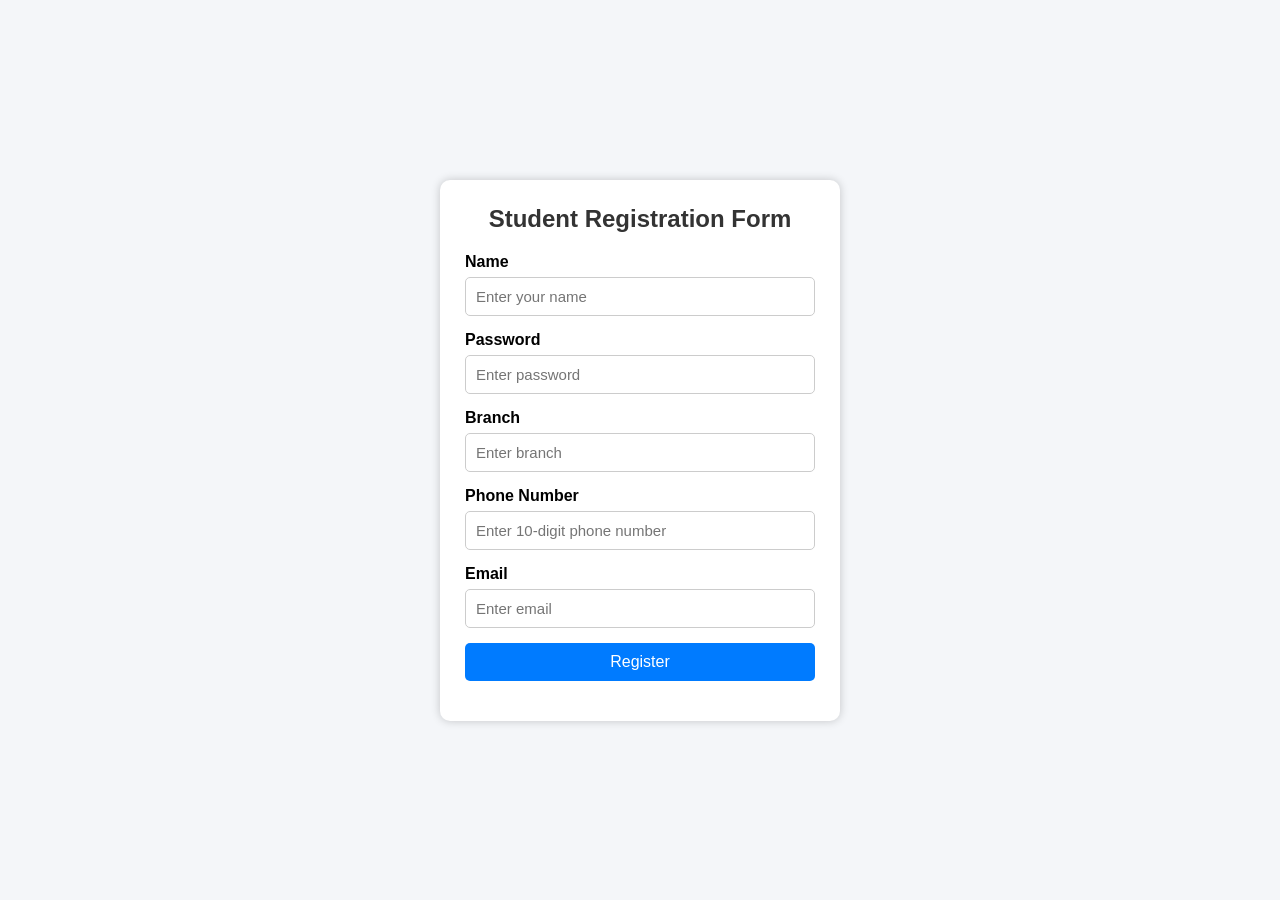
<file: practice/student_registration/index.html>
<!DOCTYPE html>
<html lang="en">
<head>
    <meta charset="UTF-8">
    <meta name="viewport" content="width=device-width, initial-scale=1.0">
    <title>Student Registration Form</title>
    <link rel="stylesheet" href="style.css">
</head>
<body>

    <div class="container">
        <h2>Student Registration Form</h2>

        <form id="registrationForm">

            <div class="form-group">
                <label for="name">Name</label>
                <input type="text" id="name" placeholder="Enter your name">
                <small class="error" id="nameError"></small>
            </div>

            <div class="form-group">
                <label for="password">Password</label>
                <input type="password" id="password" placeholder="Enter password">
                <small class="error" id="passwordError"></small>
            </div>

            <div class="form-group">
                <label for="branch">Branch</label>
                <input type="text" id="branch" placeholder="Enter branch">
                <small class="error" id="branchError"></small>
            </div>

            <div class="form-group">
                <label for="phone">Phone Number</label>
                <input type="text" id="phone" placeholder="Enter 10-digit phone number">
                <small class="error" id="phoneError"></small>
            </div>

            <div class="form-group">
                <label for="email">Email</label>
                <input type="email" id="email" placeholder="Enter email">
                <small class="error" id="emailError"></small>
            </div>

            <button type="button" id="registerBtn">
                Register
            </button>

            <p id="successMessage"></p>

        </form>

    </div>

    <script src="script.js"></script>

</body>
</html>
</file>
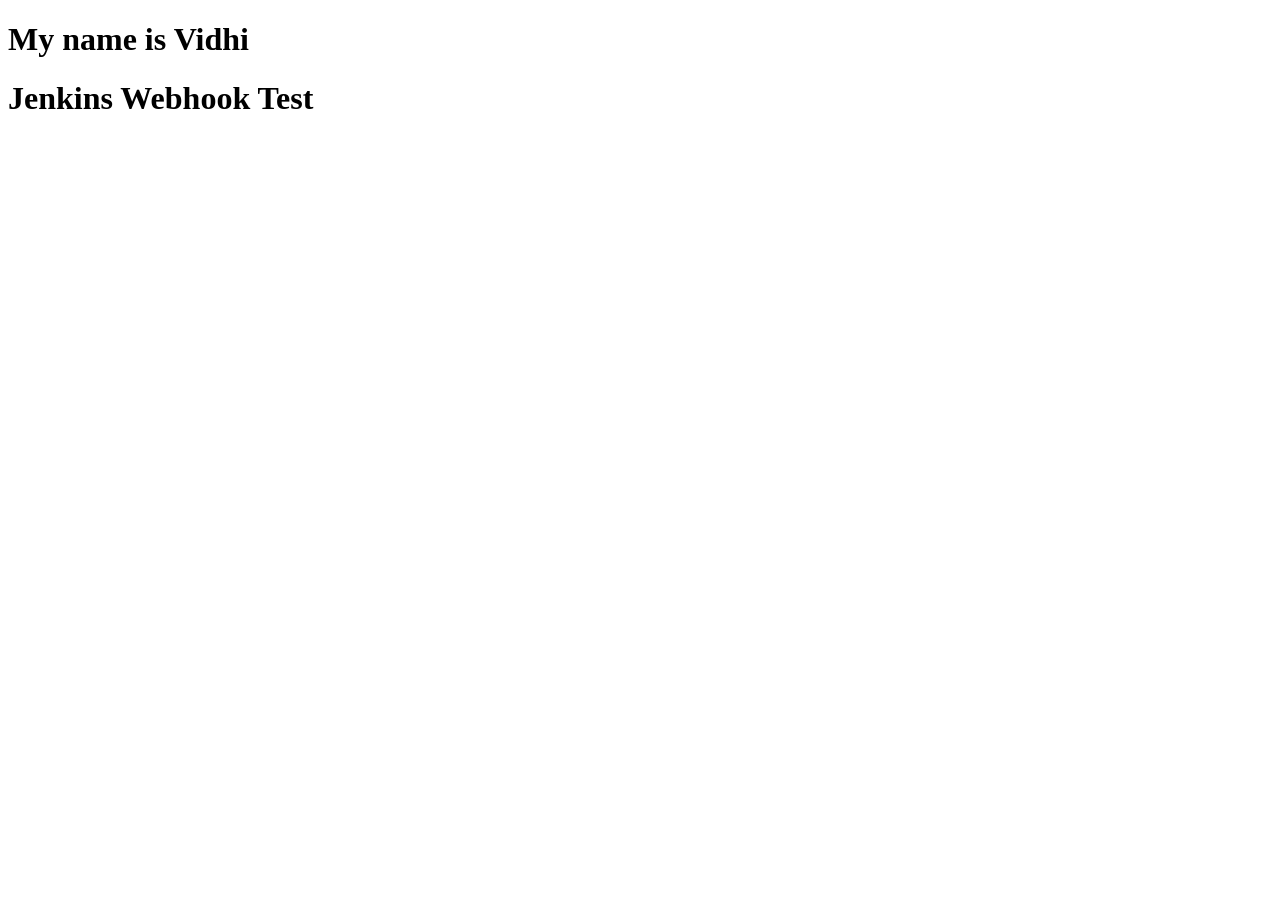
<file: check.html>
<!DOCTYPE html>
<html lang="en">
<head>
    <meta charset="UTF-8">
    <meta name="viewport" content="width=device-width, initial-scale=1.0">
    <title>Document</title>
</head>
<body>
    <h1> My name is Vidhi</h1>
    <h1>Jenkins Webhook Test</h1>
</body>
</html>
</file>
<file: practice/student_registration/style.css>
* {
    margin: 0;
    padding: 0;
    box-sizing: border-box;
    font-family: Arial, Helvetica, sans-serif;
}

body {
    background-color: #f4f6f9;
    display: flex;
    justify-content: center;
    align-items: center;
    height: 100vh;
}

.container {
    width: 400px;
    background: white;
    padding: 25px;
    border-radius: 10px;
    box-shadow: 0 0 10px rgba(0,0,0,0.2);
}

h2 {
    text-align: center;
    margin-bottom: 20px;
    color: #333;
}

.form-group {
    margin-bottom: 15px;
}

label {
    display: block;
    margin-bottom: 6px;
    font-weight: bold;
}

input {
    width: 100%;
    padding: 10px;
    border: 1px solid #ccc;
    border-radius: 5px;
    font-size: 15px;
}

input:focus {
    outline: none;
    border-color: #007bff;
}

button {
    width: 100%;
    padding: 10px;
    background-color: #007bff;
    color: white;
    border: none;
    border-radius: 5px;
    font-size: 16px;
    cursor: pointer;
}

button:hover {
    background-color: #0056b3;
}

.error {
    color: red;
    font-size: 13px;
}

#successMessage {
    margin-top: 15px;
    color: green;
    text-align: center;
    font-weight: bold;
}
</file>
